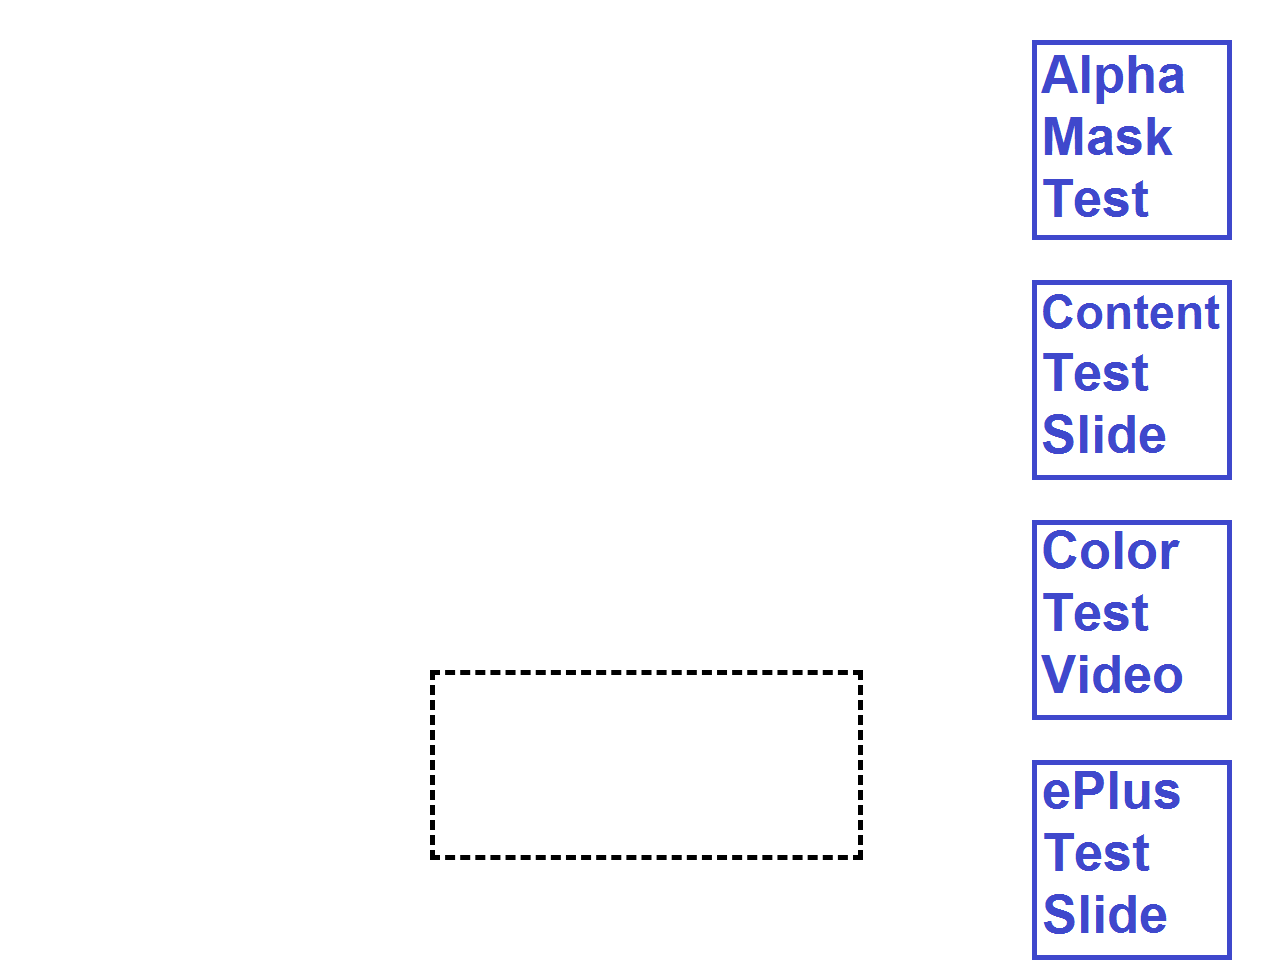
<file: index.html>
<!DOCTYPE html>
<html>
<head>
<title>Zigfu Kinect Test</title>

<script src='http://cdn.zigfu.com/zigjs/zig.min.js'></script>
<script src="./js/kinectController.js"></script>
<script src="./js/clickEventFire.js"></script>

<link href="./css/style.css" type="text/css" rel="stylesheet">
 
</head>
<body>

<div id="radar"></div>

<div id="bubble1" onclick="location.href='./alpha-mask-test.html'"></div>

<div id="bubble2" onclick="location.href='./content-test.html'"></div>

<div id="bubble3" onclick="location.href='./4k-video-test.html'"></div>

<div id="bubble4" onclick="location.href='./eplus-test.html'"></div>

</body>
</html>
</file>
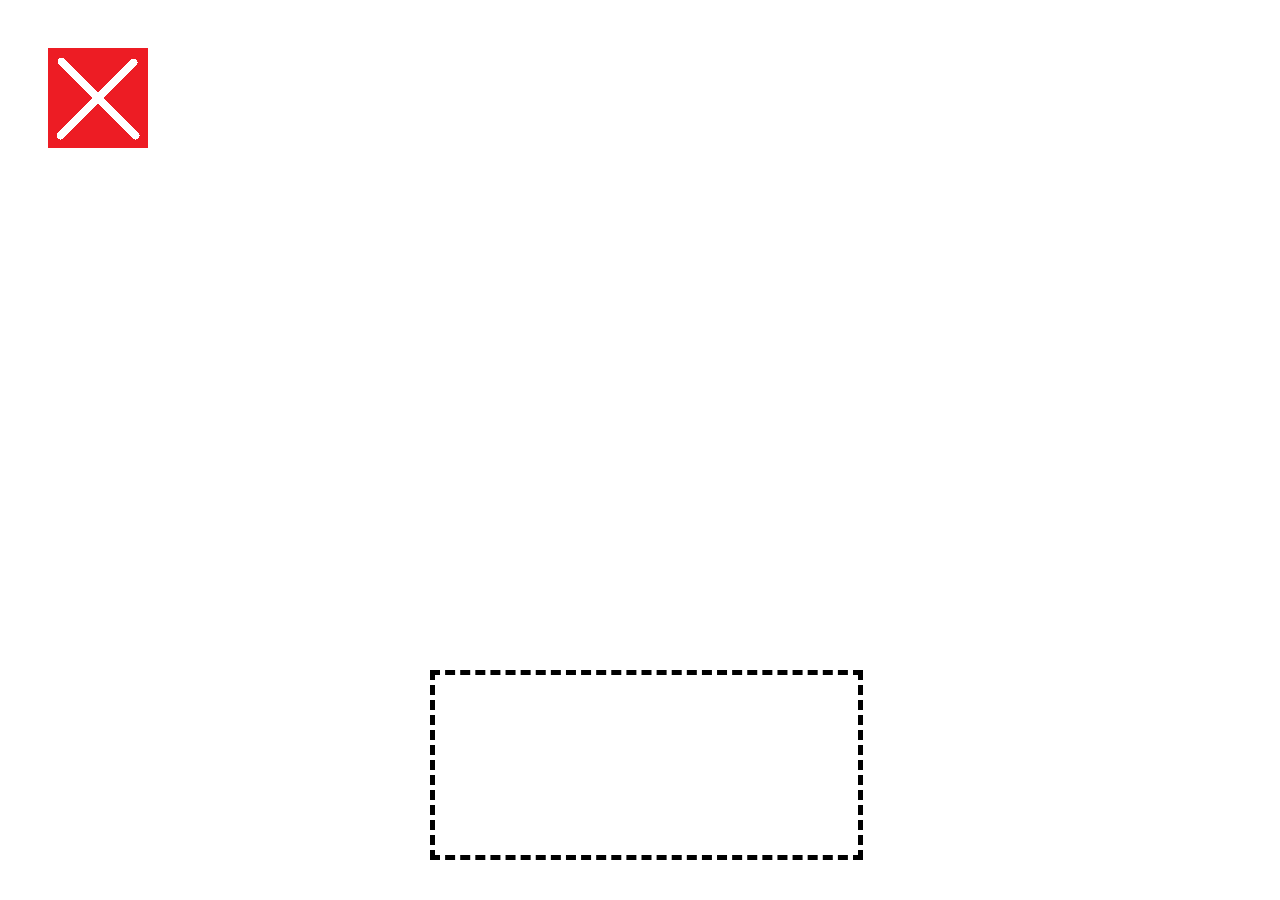
<file: 4k-video-test.html>
<!DOCTYPE html>
<html>
<head>
<title>Zigfu Kinect Test</title>

<script src='http://cdn.zigfu.com/zigjs/zig.min.js'></script>
<script src="./js/kinectController.js"></script>
<script src="./js/clickEventFire.js"></script>

<link href="./css/style.css" type="text/css" rel="stylesheet">
 
</head>
<body>

<div id="radar"></div>

<div id="close" onclick="location.href='./index.html'"></div>

<video class="colortest" autoplay>
    <source src="./videos/tomorrowland-demo.mp4" type="video/mp4">
    <p>Your browser doesn't support the HTML5 video tag it seems.
    You can see this video as part of a collection <a href="http://www.archive.org/download/AnimatedMechanicalArtPiecesAtMit/">at archive.org</a>.</p>
</video>

</body>
</html>
</file>
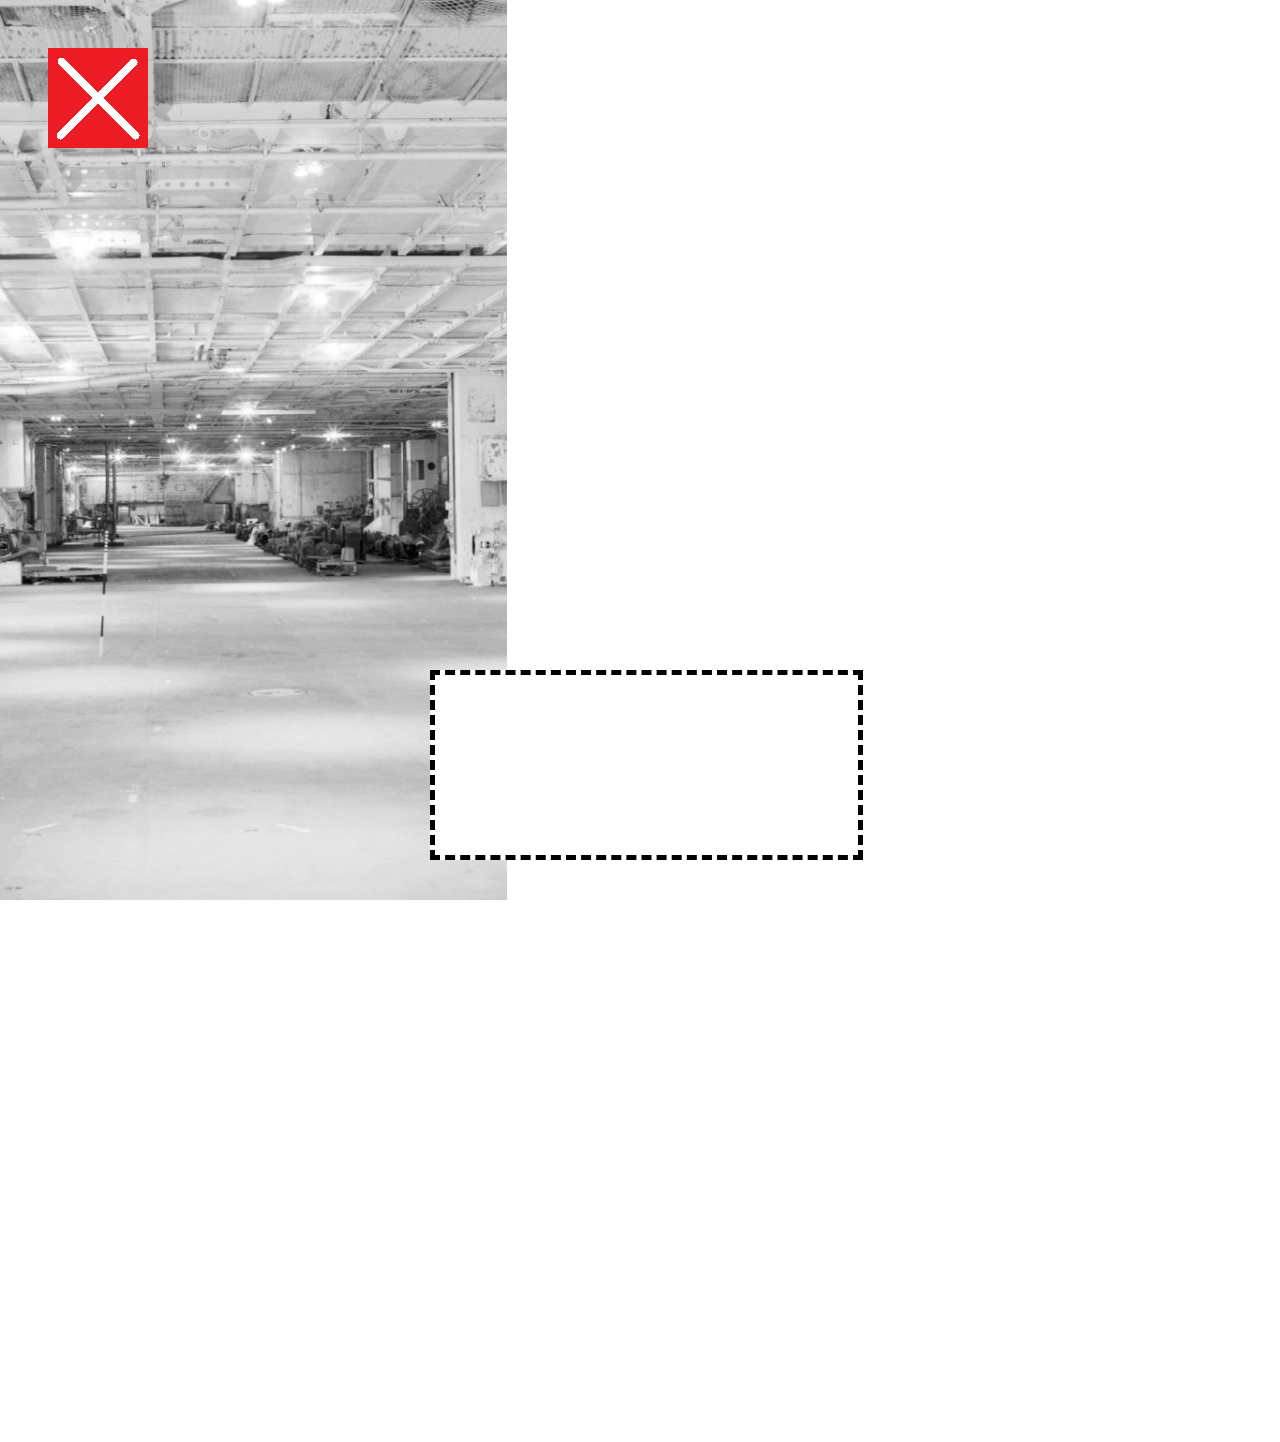
<file: alpha-mask-test.html>
<!DOCTYPE html>
<html>
<head>
<title>Zigfu Kinect Test</title>

<script src='http://cdn.zigfu.com/zigjs/zig.min.js'></script>
<script src="./js/kinectController.js"></script>
<script src="./js/clickEventFire.js"></script>
<script src="./js/alphaProcessor.js"></script>

<link href="./css/style.css" type="text/css" rel="stylesheet">
 
</head>
<body>

<div id="radar"></div>

<div id="close" onclick="location.href='./index.html'"></div>

<video id="video" style="display:none;" autoplay>
	<source src="./videos/promoter-test.mp4">
</video>

<canvas width="2048" height="1434" id="buffer" style="display: none;"></canvas>
<canvas width="1024" height="1434" id="output" style="position: absolute; z-index: 30;"></canvas>

<img src="./gfx/hangar-bg.jpg" border="0" style="top: 0; left: 0; position: absolute; z-index:29; height: 100%;" />

</body>
</html>
</file>
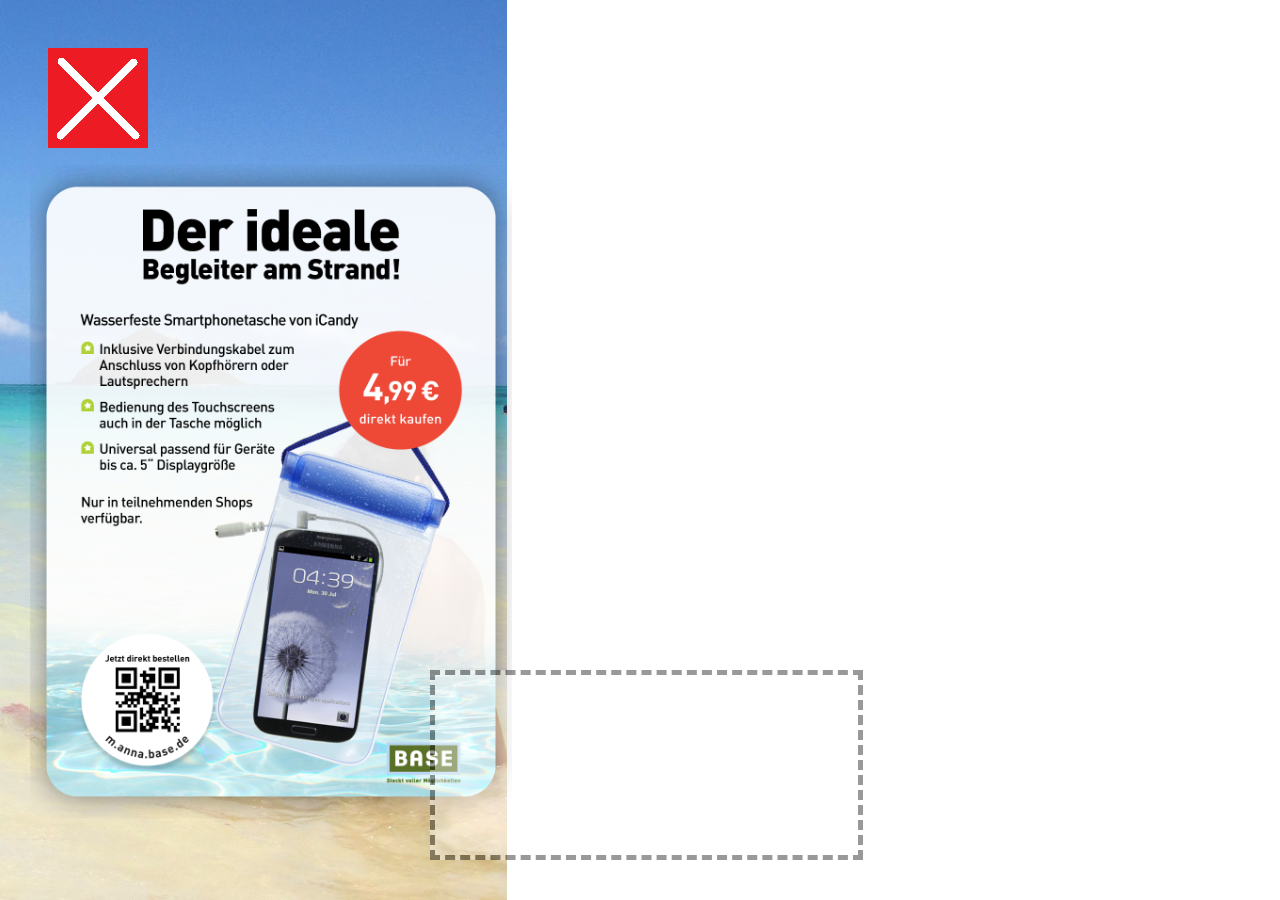
<file: content-test.html>
<!DOCTYPE html>
<html>
<head>
<title>Zigfu Kinect Test</title>

<script src='http://cdn.zigfu.com/zigjs/zig.min.js'></script>
<script src="./js/kinectController.js"></script>
<script src="./js/clickEventFire.js"></script>

<link href="./css/style.css" type="text/css" rel="stylesheet">
 
</head>
<body>

<div id="radar" style="opacity: 0.4;"></div>

<div id="close" onclick="location.href='./index.html'"></div>

<img src="./gfx/strand-bg.jpg" border="0" style="top: 0; left: 0; position: absolute; z-index: 30; height: 100%; " />
<img src="./gfx/content-slide-strand.png" border="0" style="top: 160px; left: 30px; position: absolute; z-index: 60; height: 75%" />


</body>
</html>
</file>
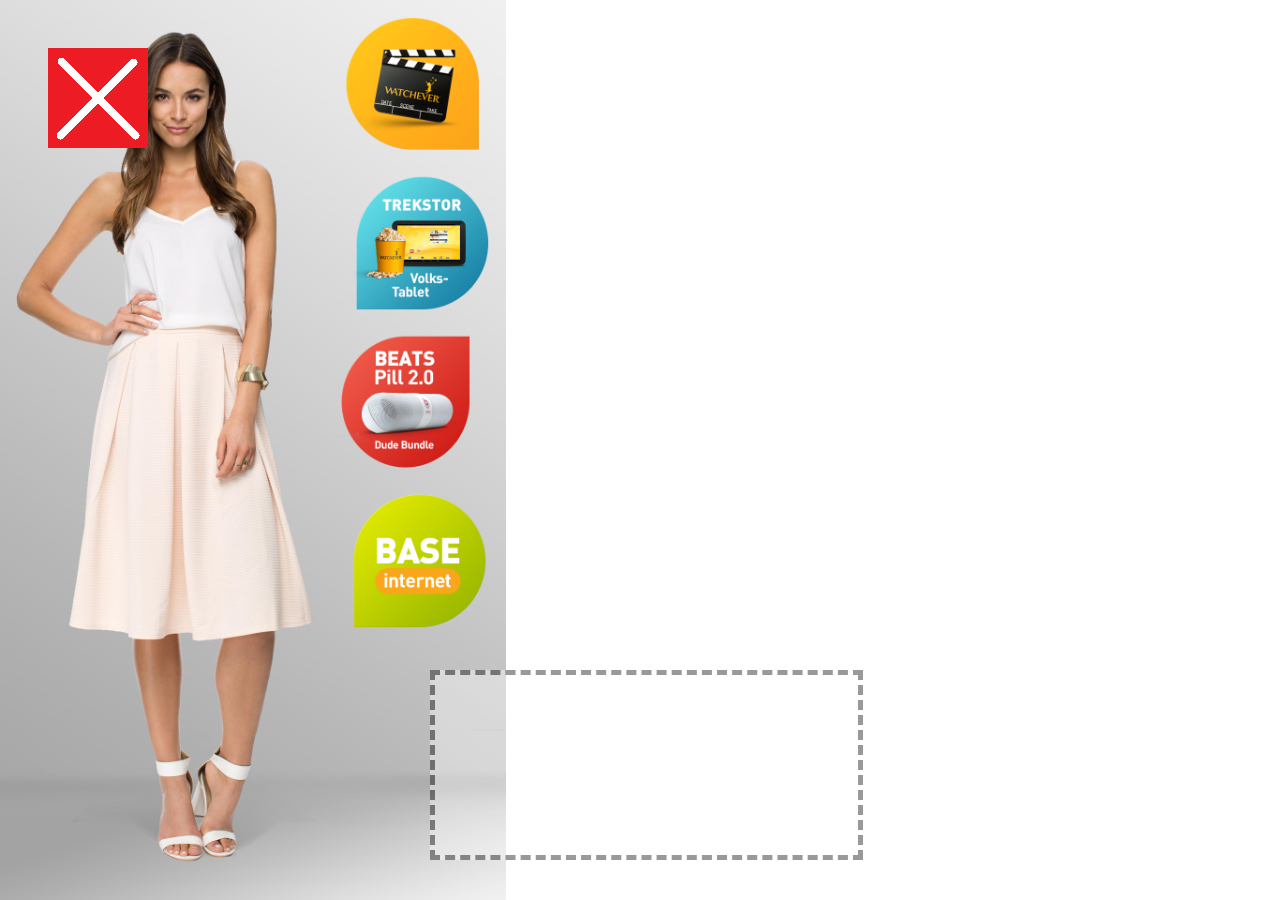
<file: eplus-test.html>
<!DOCTYPE html>
<html>
<head>
<title>Zigfu Kinect Test</title>

<script src='http://cdn.zigfu.com/zigjs/zig.min.js'></script>
<script src="./js/kinectController.js"></script>
<script src="./js/clickEventFire.js"></script>

<link href="./css/style.css" type="text/css" rel="stylesheet">
 
</head>
<body>

<div id="radar" style="opacity: 0.4;"></div>

<div id="close" onclick="location.href='./index.html'"></div>

<img src="./gfx/eplus-test.png" border="0" style="top: 0; left: 0; position: absolute; height: 100%;" />

</body>
</html>
</file>
<file: css/style.css>
body {
    overflow: hidden;
    font-family: sans-serif;
}

/* CONTROLS */

div#radar {
	width: 33%;
	height: 20%;
	border: dashed black 5px;
    background-color: #FFF;
	overflow: hidden;
	position: fixed;
	bottom: 0px;
	margin-left: 33%; /* centered at res = 1080px */
	margin-right: 33%;
    margin-bottom: 40px;
    z-index: 90;
}

div.user {
	position: relative;
	width: 30px;
	height: 30px;
	background-color:#779E27;
    z-index: 89;
}

#mycursor {
	position: fixed;
	display: none;
	width: 40px;
	height: 40px;
	background-color: blue;
    z-index: 97;
    }
     
#mycursor.steady {
	background-color: violet;
}

/* CONTENT */

div#bubble1 {
	width: 200px;
	height: 200px;
	background-image: url(../gfx/alpha-button.png);
	margin-left: auto;
	margin-right: 40px;
	margin-top: 40px;
    z-index: 60;
}

div#bubble2 {
	width: 200px;
	height: 200px;
	background-image: url(../gfx/content-button.png);
	margin-left: auto;
	margin-right: 40px;
	margin-top: 40px;
    z-index: 60;
}

div#bubble3 {
	width: 200px;
	height: 200px;
	background-image: url(../gfx/4k-button.png);
	margin-left: auto;
	margin-right: 40px;
	margin-top: 40px;
    z-index: 60;
}

div#bubble4 {
	width: 200px;
	height: 200px;
	background-image: url(../gfx/eplus-button.png);
	margin-left: auto;
	margin-right: 40px;
	margin-top: 40px;
    z-index: 60;
}

div#close {
	width: 100px;
	height: 100px;
	background-image: url(../gfx/close-button.png);
	margin-left: 40px;
	margin-right: auto;
	margin-top: 40px;
    z-index: 60;
    position: absolute;
}

/* VIDEO */

video.colortest {
    top: 0;
    /*left: -1600px;*/
    height: 100%;
    position: absolute;
    z-index: 30;
}
</file>
